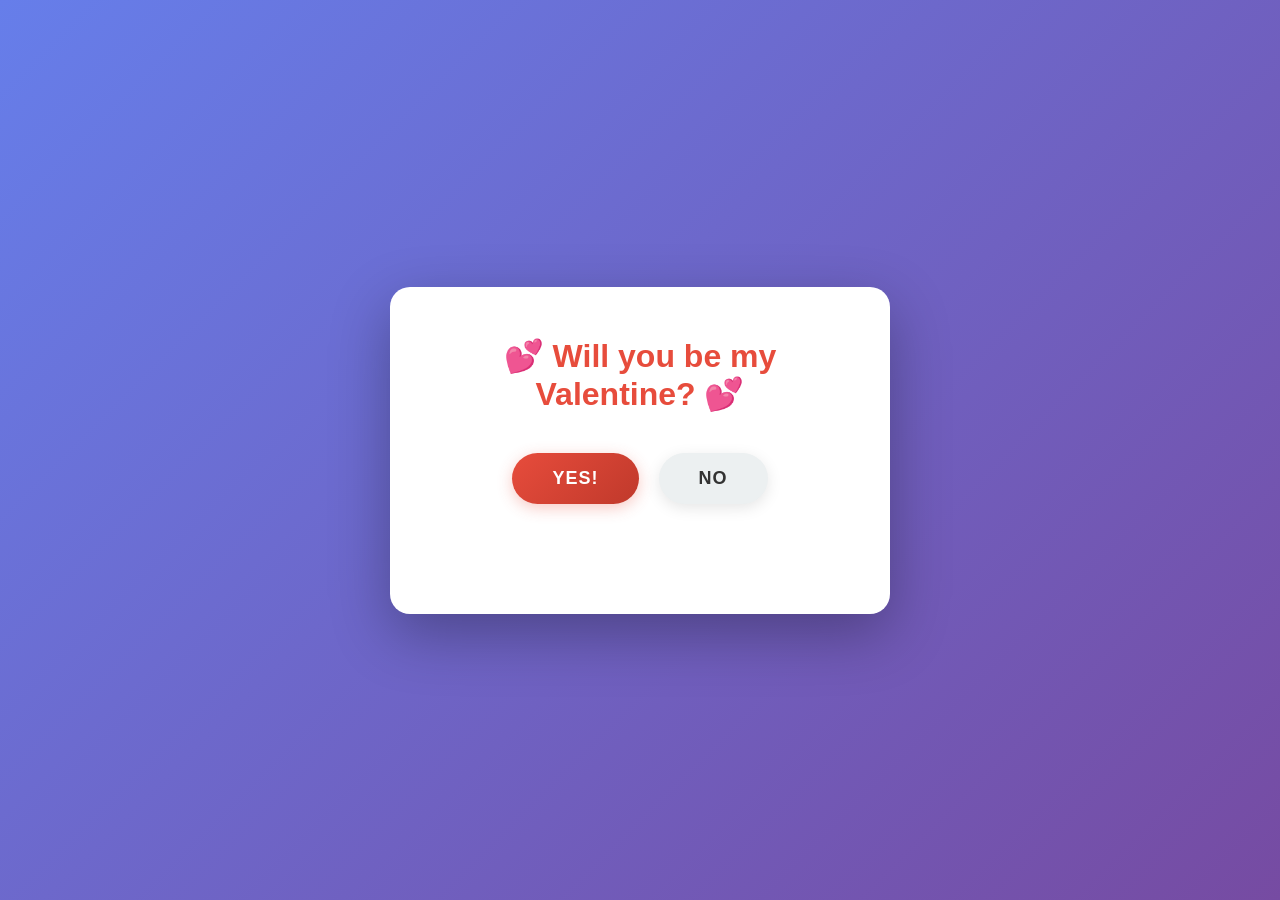
<file: Valentines/index.html>
<!doctype html>
<html lang="en">
  <head>
    <meta charset="UTF-8" />
    <meta name="viewport" content="width=device-width, initial-scale=1.0" />
    <title>Will You Be My Valentine?</title>
    <link rel="stylesheet" href="style.css" />
  </head>
  <body>
    <div class="container">
      <div class="card">
        <h1>💕 Will you be my Valentine? 💕</h1>

        <div class="buttons-container">
          <button class="btn btn-yes" id="yesBtn">Yes!</button>
          <button class="btn btn-no" id="noBtn">No</button>
        </div>

        <p id="message" class="message"></p>
      </div>
    </div>

    <script src="script.js"></script>
  </body>
</html>
</file>
<file: Valentines/style.css>
* {
    margin: 0;
    padding: 0;
    box-sizing: border-box;
}

body {
    font-family: 'Arial', sans-serif;
    background: linear-gradient(135deg, #667eea 0%, #764ba2 100%);
    min-height: 100vh;
    display: flex;
    justify-content: center;
    align-items: center;
    padding: 20px;
}

.container {
    width: 100%;
    max-width: 500px;
}

.card {
    background: white;
    border-radius: 20px;
    padding: 50px 40px;
    box-shadow: 0 20px 60px rgba(0, 0, 0, 0.3);
    text-align: center;
    animation: slideIn 0.5s ease-out;
}

@keyframes slideIn {
    from {
        opacity: 0;
        transform: translateY(-30px);
    }
    to {
        opacity: 1;
        transform: translateY(0);
    }
}

h1 {
    color: #e74c3c;
    font-size: 32px;
    margin-bottom: 40px;
    font-weight: bold;
}

.buttons-container {
    display: flex;
    gap: 20px;
    justify-content: center;
    flex-wrap: wrap;
    margin-bottom: 30px;
}

.btn {
    padding: 15px 40px;
    font-size: 18px;
    border: none;
    border-radius: 50px;
    cursor: pointer;
    font-weight: bold;
    transition: all 0.3s ease;
    text-transform: uppercase;
    letter-spacing: 1px;
}

.btn-yes {
    background: linear-gradient(135deg, #e74c3c, #c0392b);
    color: white;
    box-shadow: 0 4px 15px rgba(231, 76, 60, 0.3);
}

.btn-yes:hover {
    transform: scale(1.1);
    box-shadow: 0 8px 25px rgba(231, 76, 60, 0.5);
}

.btn-yes:active {
    transform: scale(0.98);
}

.btn-no {
    background: #ecf0f1;
    color: #333;
    box-shadow: 0 4px 15px rgba(0, 0, 0, 0.1);
}

.btn-no:hover {
    background: #bdc3c7;
    transform: translateX(-10px);
}

.btn-no:active {
    transform: scale(0.98);
}

.message {
    font-size: 24px;
    color: #e74c3c;
    font-weight: bold;
    min-height: 30px;
    animation: fadeIn 0.5s ease-out;
}

@keyframes fadeIn {
    from {
        opacity: 0;
    }
    to {
        opacity: 1;
    }
}

.confetti {
    position: fixed;
    width: 10px;
    height: 10px;
    background: #e74c3c;
    pointer-events: none;
    animation: confettiFall 3s ease-in forwards;
}

@keyframes confettiFall {
    to {
        transform: translateY(100vh) rotate(360deg);
        opacity: 0;
    }
}

/* Responsive Design */
@media (max-width: 600px) {
    .card {
        padding: 40px 20px;
    }

    h1 {
        font-size: 24px;
        margin-bottom: 30px;
    }

    .btn {
        padding: 12px 30px;
        font-size: 16px;
    }

    .buttons-container {
        gap: 10px;
    }
}
</file>
